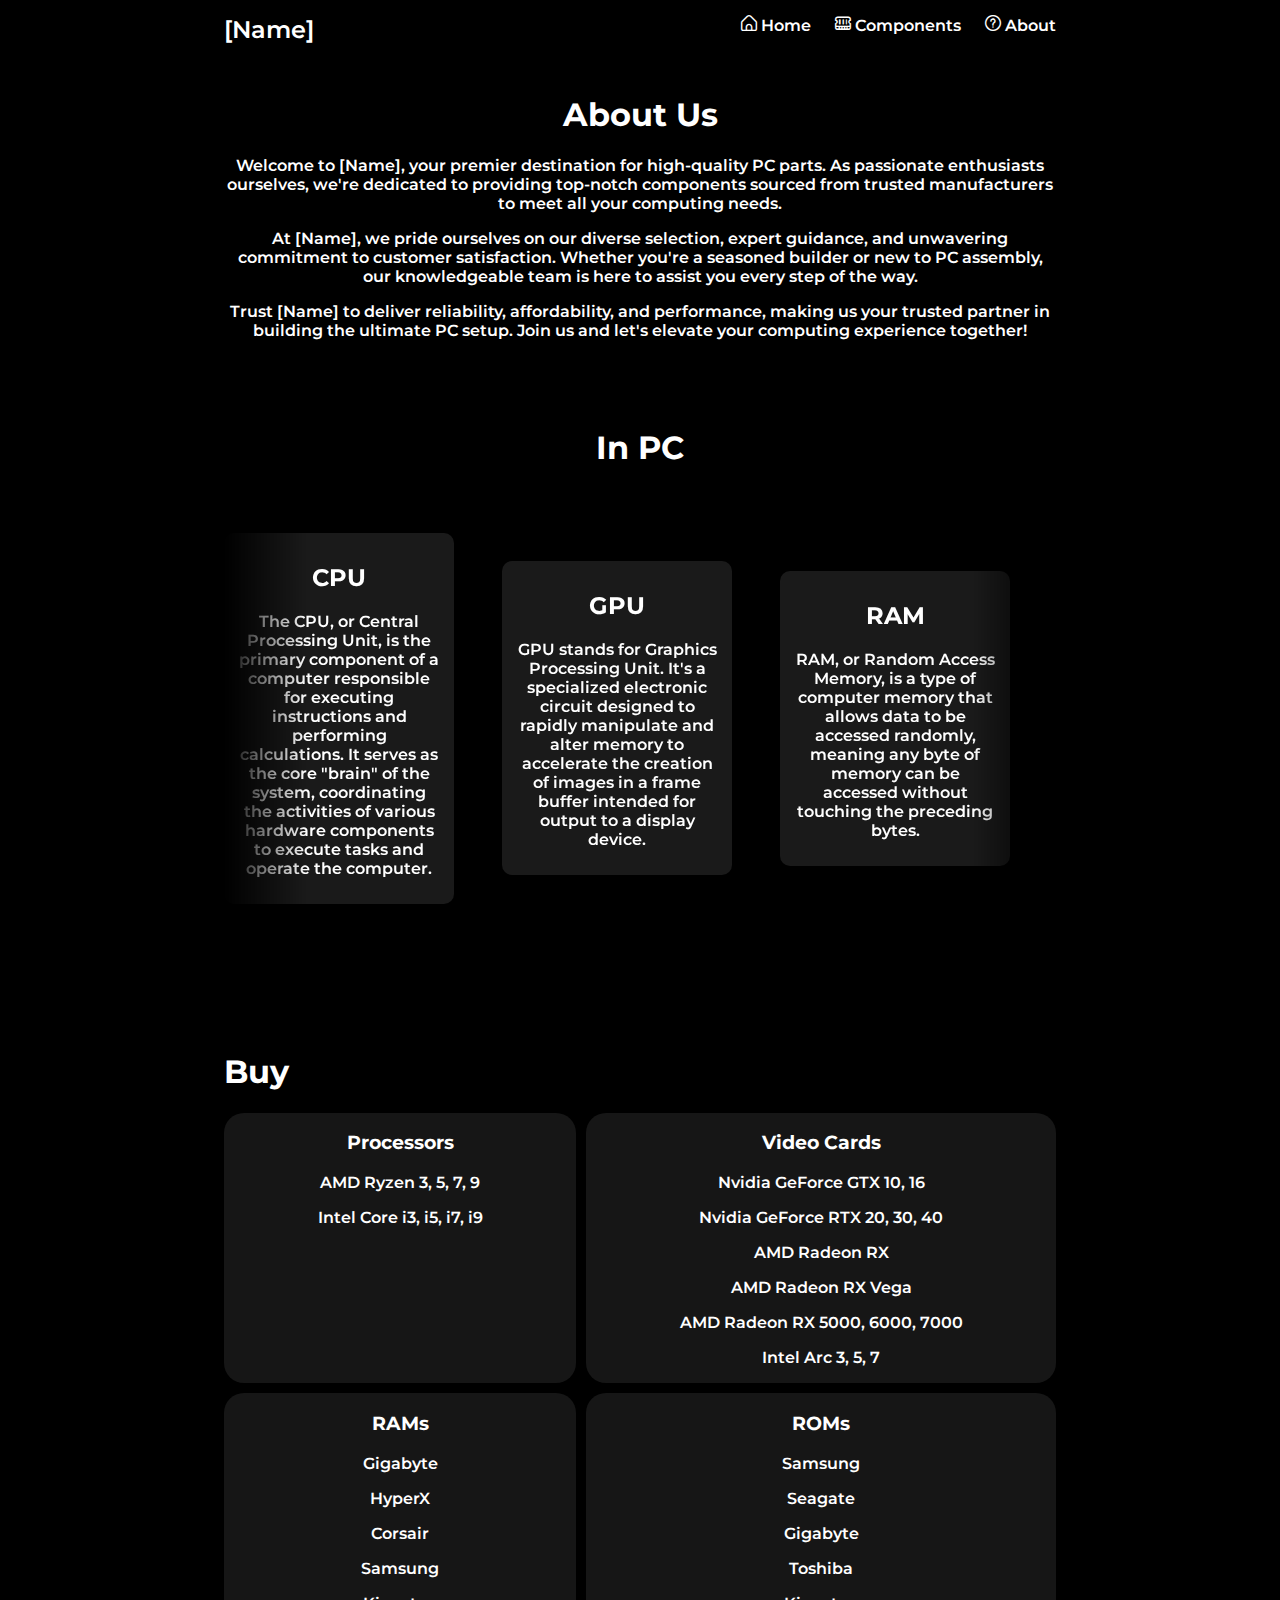
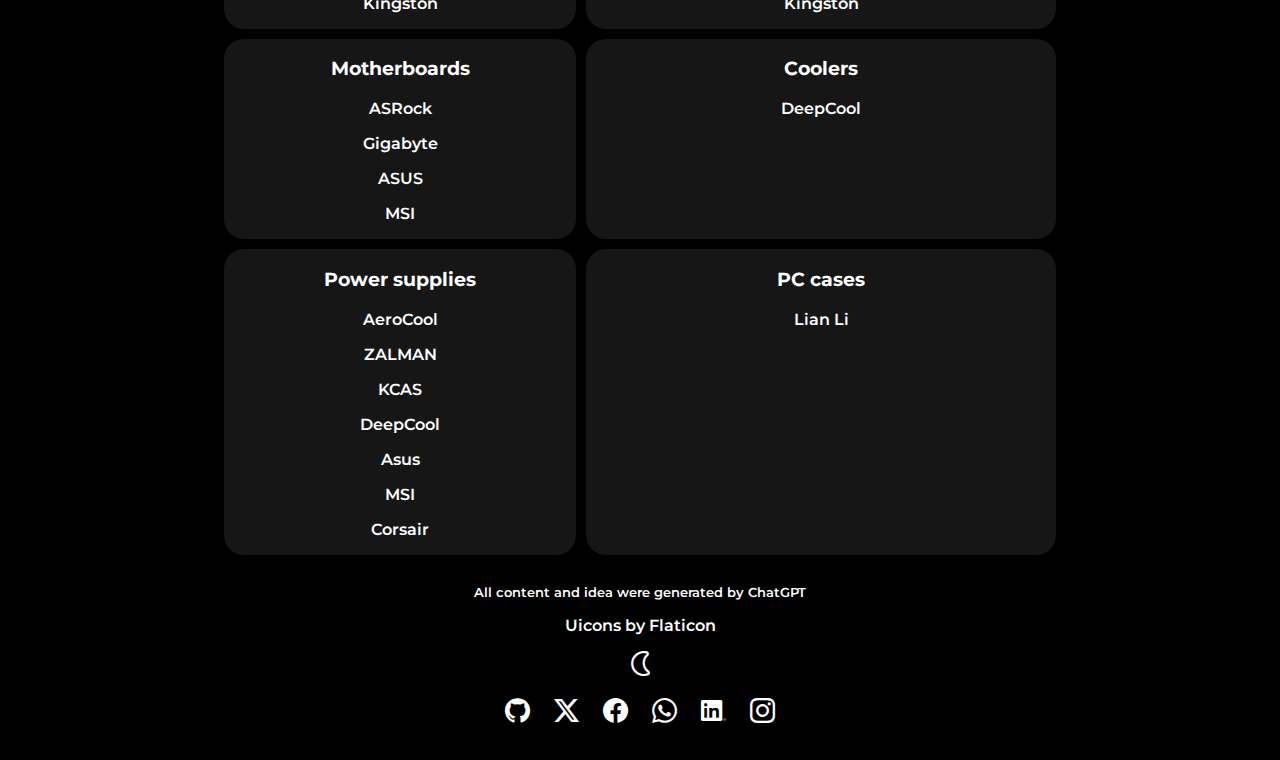
<file: index.html>
<!--

Copyright © 2024 Meirlan

This code is provided without any explicit license.
You may use, modify, and distribute this code at your own risk and discretion,
provided that you retain this copyright notice.
Please include the author's name, Meirlan, in any derivative works or distributions.

Github repository:
https://github.com/Meirlan1/site

Github pages:
https://meirlan1.github.io/site

-->

<!DOCTYPE html>
<html lang="en">
<head>
    <meta charset="UTF-8">
    <meta name="viewport" content="width=device-width, initial-scale=1.0">
    <title>[Name]</title>
    <style>

        /* GOOGLE FONTS */
        @import url("https://fonts.googleapis.com/css2?family=Montserrat:wght@100..900&display=swap");
        
        @keyframes move {
            to {
                transform: translate(calc(-50% - 1.5em));
            }
        }
        
        body {
            font-family: "Montserrat", sans-serif;
            font-optical-sizing: auto;
            font-weight: 600;
            font-style: normal;
        }

        ::-webkit-scrollbar {
            display: none;
        }

        :root {
            --page-w: 65%;
        }

        body {
            margin: 0;
            padding: 0;
            
            min-height: 100vh;
            color: white;
        }

        li, ul {
            list-style: none;
        }
        
        a {
            text-decoration: none;
        }

        a.light-theme:visited {
            color: black;
        }

        a.night-theme:visited {
            color: white;
        }

        body.light-theme {
            background-color: rgb(182, 182, 182);
            color: rgb(36, 36, 36);
        }

        .light-theme {
            color: rgb(36, 36, 36);
        }

        .night-theme {
            background-color: rgba(0, 0, 0, 1);
            color: white;
        }

        div.container.light-theme {
            background-color: white;
        }

        div.container.night-theme {
            background-color: rgba(0, 0, 0, 0);
        }

        .container {
            width: var(--page-w);
            align-self: center;
            padding: 15px 30px;
        }

        /* Header */
        .header {
            align-items: center;
            justify-content: space-around;
            display: flex;
        }

        .h-container {
            justify-content: space-between;
            display: flex;
            width: var(--page-w);
        }

        .logo {
            font-size: 24px;
        }

        .nav>ul {
            padding: 0;
            margin: 0;
        }

        .nav>ul>li {
            display: inline;
            background-color: #fff;
        }

        .nav>ul>li:not(:last-child) {
            margin-right: 20px;
        }

        .nav>ul>li>a {
            position: relative;
        }

        /* Nav hover animation*/
        .nav>ul>li>a.light-theme::after {
            background-color: #000000;
        }

        .nav>ul>li>a.night-theme::after {
            background-color: #ffffff;
        }

        .nav>ul>li>a::after {
            content: '';
            position: absolute;
            width: 100%;
            transform: scaleX(0);
            height: 1.5px;
            bottom: -6px;
            left: 0;
            transform-origin: bottom right;
            transition: transform 0.38s ease;
        }
        
        .nav>ul>li>a:hover::after {
            transform: scaleX(1);
            transform-origin: bottom left;
        }

        .footer {
            text-align: center;
            align-items: center;
            justify-content: space-around;
            flex-direction: column;
            display: flex;
        }

        .soc-links {
            padding: 0;
        }

        .gpt-text {
            font-size: 0.8em;
            margin: 0;
        }
        .gpt-text>a.light-theme:hover, .footer-links>li>a.light-theme:hover{
            color: rgb(255, 0, 0);
            transition: color 0.2s ease-in-out;
        }
        .gpt-text>a.light-theme:not(:hover), .footer-links>li>a.light-theme:not(:hover) {
            color: rgb(0, 0, 0);
            transition: color 0.2s ease-in-out;
        }

        .gpt-text>a.night-theme:hover, .footer-links>li>a.night-theme:hover{
            color: rgb(255, 0, 0);
            transition: color 0.2s ease-in-out;
        }
        .gpt-text>a.night-theme:not(:hover), .footer-links>li>a.night-theme:not(:hover) {
            color: rgb(255, 255, 255);
            transition: color 0.2s ease-in-out;
        }

        .footer-links {
            padding-left: 0;
        }

        .footer-icons {
            margin-left: 10px;
            margin-right: 10px;
        }

        .footer-icons>i {
            font-size: 25px;
        }

        .theme-changer>a>i {
            font-size: 25px;
        }

        /* Main content */

        .main-content {
            align-items: center;
            justify-content: space-around;
            display: flex;
        }

        .main-info {
            text-align: center;
        }

        .carousel {
            margin: 0;
            min-height: 75vh;
            display: flex;
            justify-content: center;
            align-items: center;
            flex-direction: column;
        }

        .slider {
            margin-bottom: 2em;
            max-width: 1000px;
            width: 100%;
            overflow: hidden;
            -webkit-mask: linear-gradient(90deg, transparent, #fff 10%, #fff 90%, transparent);
            mask: linear-gradient(90deg, transparent, #fff 10%, #fff 90%, transparent);
        }

        .slider-items {
            width: max-content;
            padding: 1em 0;
            display: flex;
            align-items: center;
            flex-wrap: nowrap;
            gap: 3em;
            list-style: none;
        }

        .slider-items>div {
            max-height: 440px;
            max-width: 200px;
            text-align: center;
            background-color: #ffffff1a;
            border-radius: 10px;
            padding: 10px 15px;
            vertical-align: center;
            align-items: center;
        }

        .slider-items>div>h1 {
            font-weight: 100;
        }

        /* Items grid */
        .product-grid {
            display: grid;
            width: 100%;
            grid-template-columns: auto auto;
            gap: 10px;
        }

        .product-grid-item {
            text-align: center;
            max-height: 1000px;
            background-color: #afafaf20;
            border-radius: 20px;
        }

        .product-grid-item:hover {
            background-color: #7676764d;
            transform: translateY(-10px);
            transition: all 0.5s ease-in-out;
        }

        .product-grid-item:not(:hover) {
            transition: all 0.5s ease-in-out;
        }
    </style>
    
    <link rel="icon" type="image/x-icon" href="https://meirlan1.github.io/site/icons/gaming-pc-white.png">
    <link href="https://meirlan1.github.io/site/uicons/css/all/all.css" rel="stylesheet">

    </head>
<body>
    <header class="header">
        <div class="h-container container">
            <div class="logo">
                [Name]
            </div>
            <nav class="nav">
                <ul class="nav-ul">
                    <li class="nav-li">
                        <a href="javascript:void(0)">
                            <i class="fi fi-rr-home"></i>
                            Home
                        </a>
                    </li>
                    <li class="nav-li">
                        <a href="#components">
                            <i class="fi fi-rr-memory nav-icon"></i>
                            Components
                        </a>
                    </li>
                    <li class="nav-li">
                        <a href="#about-us">
                            <i class="fi fi-rr-interrogation nav-icon"></i>
                            About
                        </a>
                    </li>
                </ul>
            </nav>
        </div>
    </header>
    
    <div class="main-content">
        <div class="container">
            <div class="main-info" id="about-us">
                <h1>About Us</h1>
                <p>Welcome to [Name], your premier destination for high-quality PC parts. As passionate enthusiasts ourselves, we're dedicated to providing top-notch components sourced from trusted manufacturers to meet all your computing needs.</p>
                <p>At [Name], we pride ourselves on our diverse selection, expert guidance, and unwavering commitment to customer satisfaction. Whether you're a seasoned builder or new to PC assembly, our knowledgeable team is here to assist you every step of the way.</p>
                <p>Trust [Name] to deliver reliability, affordability, and performance, making us your trusted partner in building the ultimate PC setup. Join us and let's elevate your computing experience together!</p>
            </div>

            <div class="carousel">
                <h1>In PC</h1>
                <div class="slider">
                    <div class="slider-items">
                        <div>
                            <h2>CPU</h2>
                            <p>The CPU, or Central Processing Unit, is the primary component of a computer responsible for executing instructions and performing calculations. It serves as the core "brain" of the system, coordinating the activities of various hardware components to execute tasks and operate the computer.</p>
                        </div>

                        <div>
                            <h2>GPU</h2>
                            <p>GPU stands for Graphics Processing Unit. It's a specialized electronic circuit designed to rapidly manipulate and alter memory to accelerate the creation of images in a frame buffer intended for output to a display device.</p>
                        </div>

                        <div>
                            <h2>RAM</h2>
                            <p>RAM, or Random Access Memory, is a type of computer memory that allows data to be accessed randomly, meaning any byte of memory can be accessed without touching the preceding bytes.</p>
                        </div>

                        <div>
                            <h2>ROM</h2>
                            <p>ROM, or Read-Only Memory, is a type of non-volatile memory that stores data and instructions that are permanently written during the manufacturing process. Unlike RAM, ROM retains its stored information even when the power is turned off.</p>
                        </div>

                        <div>
                            <h2>Motherboard</h2>
                            <p>The motherboard is the main printed circuit board (PCB) in a computer that holds and connects all of the essential components together. It provides the electrical connections between the various components, including the CPU, RAM, storage devices, graphics card, and other peripherals. </p>
                        </div>

                        <div>
                            <h2>Cooler</h2>
                            <p>A cooler, also known as a heat sink and fan (HSF), is a component in a computer that helps dissipate heat generated by the CPU. It typically consists of a metal heat sink, which absorbs and spreads out the heat from the CPU, and a fan that blows air over the heat sink to carry the heat away.</p>
                        </div>

                        <div>
                            <h2>Power supply</h2>
                            <p>The power supply unit (PSU) is a crucial component of a computer system that converts electrical power from a standard outlet into usable power for the computer's components. It provides the necessary voltage and current to all parts of the computer, including the motherboard, CPU, GPU, drives, and peripherals.</p>
                        </div>
                        <div>
                            <h2>Case</h2>
                            <p>A PC case, also known as a computer chassis or tower, is the enclosure that houses all the internal components of a desktop computer. It provides physical protection for the components while also offering a platform for organization and customization.</p>
                        </div>
                    </div>
                </div>
            </div>

            <div class="pc-droducts" id="components">
                <h1>Buy</h1>
                <div class="product-grid">
                    <a href="javascript:void(0)" class="product-grid-item">
                        <h3>Processors</h3>

                        <p>AMD Ryzen 3, 5, 7, 9</p>

                        <p>Intel Core i3, i5, i7, i9</p>
                    </a>
                    <a href="javascript:void(0)" class="product-grid-item">
                        <h3>Video Cards</h3>

                        <p>Nvidia GeForce GTX 10, 16</p>
                        <p>Nvidia GeForce RTX 20, 30, 40</p>

                        <p>AMD Radeon RX</p>
                        <p>AMD Radeon RX Vega</p>
                        <p>AMD Radeon RX 5000, 6000, 7000</p>

                        <p>Intel Arc 3, 5, 7</p>
                    </a>
                    <a href="javascript:void(0)" class="product-grid-item">
                        <h3>RAMs</h3>

                        <p>Gigabyte</p>
                        <p>HyperX</p>
                        <p>Corsair</p>
                        <p>Samsung</p>
                        <p>Kingston</p>
                    </a>
                    <a href="javascript:void(0)" class="product-grid-item">
                        <h3>ROMs</h3>
                        <p>Samsung</p>
                        <p>Seagate</p>
                        <p>Gigabyte</p>
                        <p>Toshiba</p>
                        <p>Kingston</p>

                    </a>
                    <a href="javascript:void(0)" class="product-grid-item">
                        <h3>Motherboards</h3>
                        <p>ASRock</p>
                        <p>Gigabyte</p>
                        <p>ASUS</p>
                        <p>MSI</p>
                    </a>
                    <a href="javascript:void(0)" class="product-grid-item">
                        <h3>Coolers</h3>
                        <p>DeepCool</p>
                    </a>
                    <a href="javascript:void(0)" class="product-grid-item">
                        <h3>Power supplies</h3>
                        <p>AeroCool</p>
                        <p>ZALMAN</p>
                        <p>KCAS</p>
                        <p>DeepCool</p>
                        <p>Asus</p>
                        <p>MSI</p>
                        <p>Corsair</p>
                    </a>
                    <a href="javascript:void(0)" class="product-grid-item">
                        <h3>PC cases</h3>
                        <p>Lian Li</p>
                    </a>
                </div>
            </div>
        </div>
    </div>

    <footer class="footer">
        <div class="container">

            <p class="gpt-text">All content and idea were generated by <a href="https://chat.openai.com">ChatGPT</a></p>
            
            <ul class="footer-links">
                <li>
                    Uicons by <a href="https://www.flaticon.com/uicons">Flaticon</a>
                </li>
            </ul>

            <div class="theme-changer">
                <a href="javascript:void(0)" onclick="changeTheme()"><i class="fi fi-rr-moon"></i></a>
            </div>

            <ul class="soc-links">
                <li>
                    <a href="https://github.com/Meirlan1" class="footer-icons">
                        <i class="fi fi-brands-github"></i>
                    </a>
                    <a href="https://twitter.com/MAbdruzak" class="footer-icons">
                        <i class="fi fi-brands-twitter-alt"></i>
                    </a>
                    <a href="https://facebook.com" class="footer-icons">
                        <i class="fi fi-brands-facebook"></i>
                    </a>
                    <a href="https://wa.me/+77086693794" class="footer-icons">
                        <i class="fi fi-brands-whatsapp"></i>
                    </a>
                    <a href="https://linkedin.com" class="footer-icons">
                        <i class="fi fi-brands-linkedin"></i>
                    </a>
                    <a href="https://instagram.com/meir.cs" class="footer-icons">
                        <i class="fi fi-brands-instagram"></i>
                    </a>
                </li>
            </ul>
        </div>
    </footer>

    <script>
        const carousels = document.querySelectorAll(".slider");

        carousels.forEach(carousel => {
            const carouselInner = carousel.querySelector(".slider-items");
            const carouselContent = Array.from(carouselInner.children);

            carouselContent.forEach(item => {
                const dublicatedItem = item.cloneNode(true);
                carouselInner.appendChild(dublicatedItem);
                carouselInner.style.animation = "move 100s linear infinite";
            });
        });

        let body = document.querySelector("body");
        let a = document.querySelectorAll("a");
        let container = document.querySelectorAll(".container");


        let nightMode = true;

        function setNightLightMode() {
            if (nightMode) {
                body.className = "night-theme";
                a.forEach((aTag) => {
                    aTag.classList.add("night-theme");
                    aTag.classList.remove("light-theme");
                });
                container.forEach((containerTag) => {
                    containerTag.classList.add("night-theme");
                    containerTag.classList.remove("light-theme");
                });
            }
            if (!nightMode) {
                body.className = "light-theme";
                a.forEach((aTag) => {
                    aTag.classList.add("light-theme");
                    aTag.classList.remove("night-theme");
                });
                container.forEach((containerTag) => {
                    containerTag.classList.add("light-theme");
                    containerTag.classList.remove("night-theme");
                });
            }
        }

        setNightLightMode()

        function changeTheme() {
            nightMode = !nightMode;

            setNightLightMode()
        }
    </script>
</body>
</html>
</file>
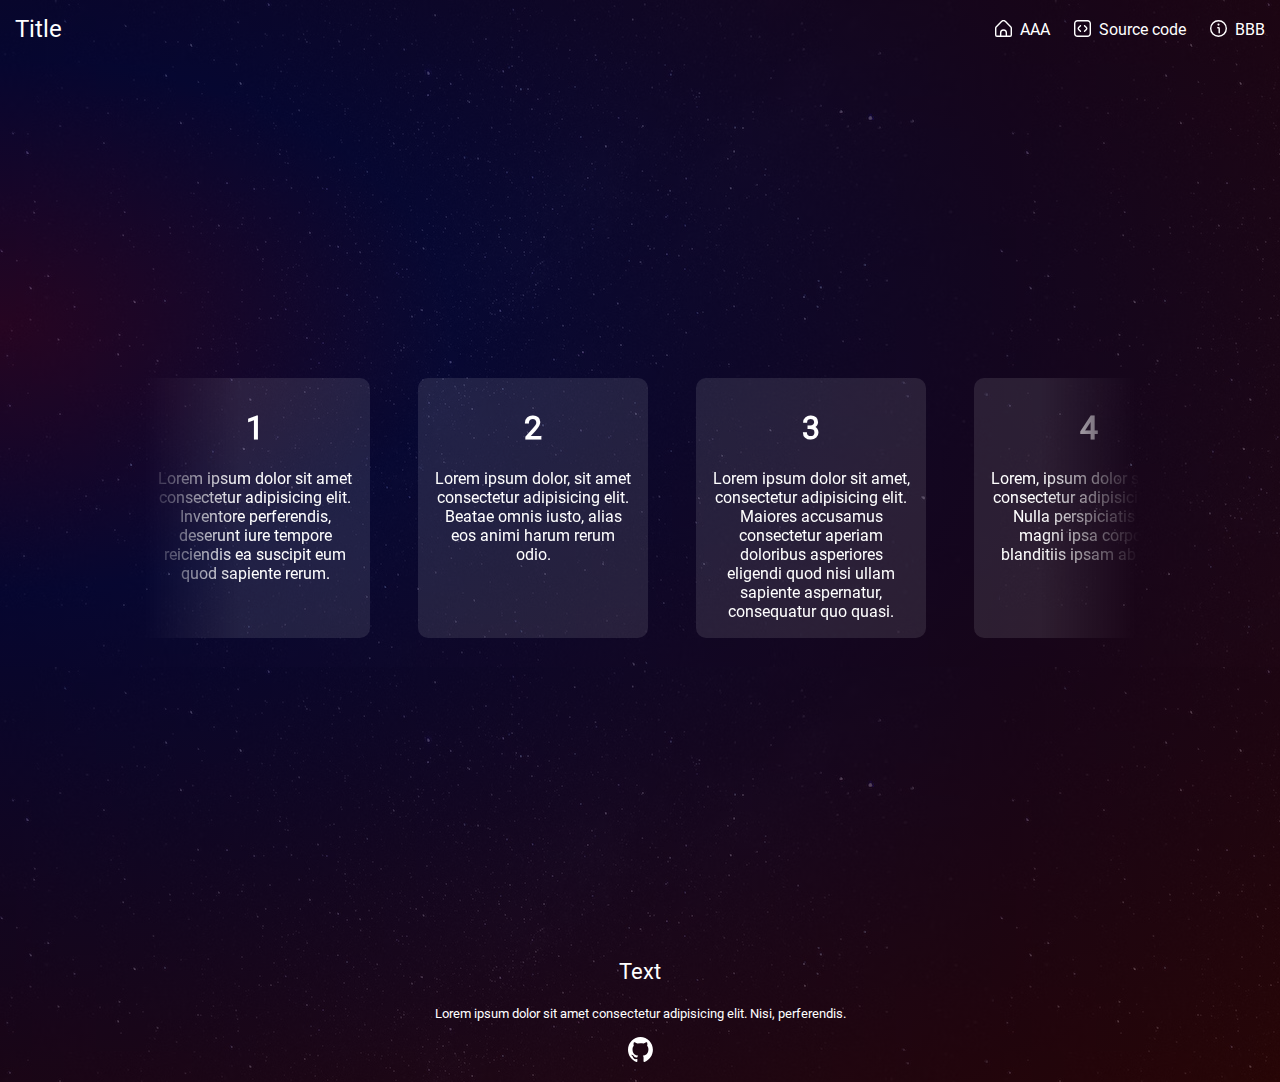
<file: src/index.html>
<!DOCTYPE html>
<html lang="en">
<head>
    <meta charset="UTF-8">
    <meta name="viewport" content="width=device-width, initial-scale=1.0">
    <title>Title</title>
    <link rel="stylesheet" href="style.css">
</head>
<body>
    <header class="header">
        <div class="logo">
            Title
        </div>
        <nav class="nav">
            <ul class="nav-ul">
                <li class="nav-el undr-l-a"><a href="index.html"><img src="icons/white/icon-home.svg" alt="home-icon">AAA</a></li>
                <li class="nav-el undr-l-a"><a href="https://github.com/Meirlan1/project-site"><img src="icons/white/square-code.svg" alt="code-icon">Source code</a></li>
                <li class="nav-el undr-l-a"><a href="#"><img src="icons/white/icon-info.svg" alt="info-icon">BBB</a></li>
            </ul>
        </nav>
    </header>
    
    <div class="main-content">
        <div class="carousel">
            <div class="slider">
                <div class="slider-items">
                    <div>
                        <h1>1</h1>
                        <p>Lorem ipsum dolor sit amet consectetur adipisicing elit. Inventore perferendis, deserunt iure tempore reiciendis ea suscipit eum quod sapiente rerum.</p>
                    </div>
                    <div>
                        <h1>2</h1>
                        <p>Lorem ipsum dolor, sit amet consectetur adipisicing elit. Beatae omnis iusto, alias eos animi harum rerum odio.</p>
                    </div>
                    <div>
                        <h1>3</h1>
                        <p>Lorem ipsum dolor sit amet, consectetur adipisicing elit. Maiores accusamus consectetur aperiam doloribus asperiores eligendi quod nisi ullam sapiente aspernatur, consequatur quo quasi.</p>
                    </div>
                    <div>
                        <h1>4</h1>
                        <p>Lorem, ipsum dolor sit amet consectetur adipisicing elit. Nulla perspiciatis quo magni ipsa corporis blanditiis ipsam ab fuga!</p>
                    </div>
                    <div>
                        <h1>5</h1>
                        <p>Lorem ipsum dolor sit amet consectetur adipisicing elit. Molestias totam ex maxime, dolorem beatae repellendus dolor minus error fugit, voluptates, autem sequi quis?</p>
                    </div>
                    <div>
                        <h1>6</h1>
                        <p>Lorem ipsum dolor sit amet consectetur adipisicing elit. Quidem accusantium expedita repudiandae. Impedit eos cupiditate aspernatur reprehenderit veritatis!</p>
                    </div>
                </div>
            </div>
        </div>
    </div>

    <footer class="footer">
        <p class="soc-p">Text</p>
        <p class="soc-text">Lorem ipsum dolor sit amet consectetur adipisicing elit. Nisi, perferendis.</p>
        <ul class="soc-links">
            <li class="soc-link"><a href="https://github.com/Meirlan1"><img src="icons/white/github-mark-white.svg" alt="github-icon"></a></li>
        </ul>
    </footer>

    <script src="script.js"></script>
</body>
</html>
</file>
<file: src/style.css>
@font-face {
    font-family: roboto;
    src: url("fonts/Roboto-Regular.ttf");
}

@keyframes fadeIn {
    from {
        opacity: 0;
    }
    to {
        opacity: 1;
    }
}

@keyframes move {
    to {
        transform: translate(calc(-50% - 1.5em));
    }
}

body {
    margin: 0;
    padding: 0;
    font-family: 'roboto', sans-serif;
    background: radial-gradient(ellipse at 0% 30%, rgba(50, 5, 42, 0.75) 0%, rgba(7, 7, 62, 0.75) 25%, rgba(50, 4, 4, 0.75) 100%), url("images/space_bg_1.jpg");
    height: 100%;
    min-height: 100vh;
}

::-webkit-scrollbar {
    display: none;
}

/* Header */
.header {
    color: #fff;
    padding: 15px;
    text-align: center;
    justify-content: space-between;
    align-items: center;
    display: flex;
}

.logo {
    font-size: 24px;
}

.nav-ul {
    list-style: none;
    padding: 0;
    margin: 0;
}

.nav-el {
    display: inline;
}

.nav-el:not(:last-child) {
    margin-right: 20px;
}

.nav-el>a>img {
    height: 17px;
    margin-right: 8px;
    color: white;
    vertical-align: text-top;
}

.nav-el>a {
    display: inline-block;
    position: relative;
    color: #ffffff;
    text-decoration: none;
    color: #fff;
}


/* Nav element's hover animation */
.undr-l-a>a::after {
    content: '';
    position: absolute;
    width: 100%;
    transform: scaleX(0);
    height: 1.5px;
    bottom: -6px;
    left: 0;
    background-color: #ffffff;
    transform-origin: bottom right;
    transition: transform 0.38s ease;
}
  
.undr-l-a>a:hover::after {
    transform: scaleX(1);
    transform-origin: bottom left;
}

/* Footer */
.footer {
    text-align: center;
    align-items: center;
    justify-content: space-around;
    flex-direction: column;
    color: white;
    display: flex;
    margin-top: auto;
}

.soc-links {
    padding: 0;
}

.soc-link {
    list-style: none;
}

.soc-link>a {
    text-decoration: none;
}

.soc-link>a>img {
    height: 25px;
    width: 25px;
}

.soc-p {
    font-size: 1.4em;
    margin-top: 0;
}

.soc-text {
    font-size: 0.8em;
    margin: 0;
}

/* Main content */

.main-content {
}

.carousel {
    margin: 0;
    color: #fff;
    min-height: 100vh;
    display: flex;
    justify-content: center;
    align-items: center;
    flex-direction: column;
}

.slider {
    margin: 2em 0;
    max-width: 1000px;
    width: 100%;
    overflow: hidden;
    -webkit-mask: linear-gradient(90deg, transparent, #fff 10%, #fff 90%, transparent);
    mask: linear-gradient(90deg, transparent, #fff 10%, #fff 90%, transparent);
}

.slider-items {
    width: max-content;
    padding: 1em 0;
    display: flex;
    align-items: center;
    flex-wrap: nowrap;
    gap: 3em;
    list-style: none;
}

.slider-items>div {
    height: 240px;
    max-width: 200px;
    text-align: center;
    background-color: #ffffff1a;
    border-radius: 10px;
    padding: 10px 15px;
    vertical-align: center;
    align-items: center;
}
</file>
